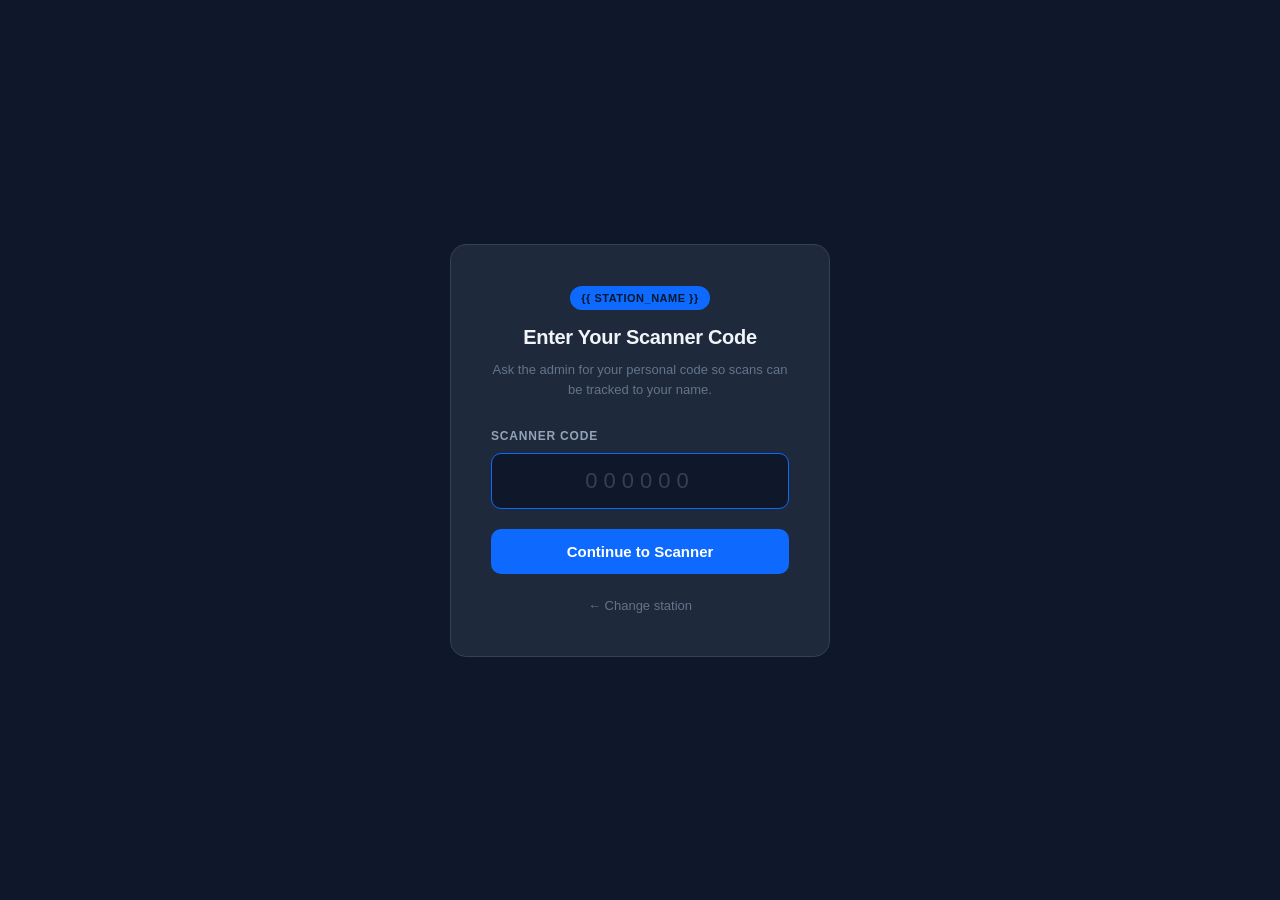
<file: templates/scanner_login.html>
<!DOCTYPE html>
<html lang="en">
<head>
    <meta charset="UTF-8">
    <meta name="viewport" content="width=device-width, initial-scale=1.0">
    <title>Scanner Code — Attendance System</title>
    <link rel="stylesheet" href="/static/style.css">
    <style>
        * { margin: 0; padding: 0; box-sizing: border-box; }

        body {
            min-height: 100vh;
            background-color: #0f172a;
            display: flex;
            align-items: center;
            justify-content: center;
            font-family: 'Segoe UI', sans-serif;
            padding: 20px;
        }

        .card {
            background: #1e293b;
            border: 1px solid #334155;
            border-radius: 16px;
            padding: 40px;
            width: 100%;
            max-width: 380px;
        }

        .logo { text-align: center; margin-bottom: 28px; }

        .badge {
            display: inline-block;
            background: #0e6aff;
            color: #03182c;
            font-size: 11px;
            font-weight: 700;
            padding: 4px 11px;
            border-radius: 99px;
            margin-bottom: 12px;
            letter-spacing: 0.5px;
            text-transform: uppercase;
        }

        .logo h1 { color: #f1f5f9; font-size: 20px; font-weight: 700; }
        .logo p  { color: #64748b; font-size: 13px; margin-top: 8px; line-height: 1.5; }

        label {
            display: block;
            color: #94a3b8;
            font-size: 12px;
            font-weight: 600;
            text-transform: uppercase;
            letter-spacing: 0.8px;
            margin-bottom: 8px;
        }

        input[type="text"] {
            width: 100%;
            padding: 14px 16px;
            background: #0f172a;
            border: 1px solid #334155;
            border-radius: 10px;
            color: #f1f5f9;
            font-size: 22px;
            letter-spacing: 6px;
            text-align: center;
            outline: none;
            transition: border-color 0.2s;
        }

        input:focus { border-color: #0e6aff; }
        input::placeholder { color: #334155; letter-spacing: 6px; }

        button {
            width: 100%;
            margin-top: 20px;
            padding: 14px;
            background: #0e6aff;
            color: white;
            border: none;
            border-radius: 10px;
            font-size: 15px;
            font-weight: 600;
            cursor: pointer;
            transition: background 0.2s, transform 0.1s;
        }

        button:hover { background: #0a54cc; }
        button:active { transform: scale(0.99); }

        .error {
            background: #450a0a;
            border: 1px solid #dc2626;
            color: #fca5a5;
            padding: 12px 14px;
            border-radius: 8px;
            font-size: 13px;
            margin-top: 16px;
            display: none;
            text-align: center;
        }

        .back-link { text-align: center; margin-top: 22px; font-size: 13px; }
        .back-link a { color: #64748b; text-decoration: none; }
        .back-link a:hover { color: #94a3b8; }
    </style>
</head>
<body>
    <div class="card">
        <div class="logo">
            <span class="badge">{{ station_name }}</span>
            <h1>Enter Your Scanner Code</h1>
            <p>Ask the admin for your personal code so scans can be tracked to your name.</p>
        </div>

        <label for="code">Scanner Code</label>
        <input type="text" id="code" placeholder="000000" inputmode="numeric" maxlength="10"
            autocomplete="off" onkeydown="if(event.key==='Enter') verifyCode()">

        <button onclick="verifyCode()">Continue to Scanner</button>

        <div class="error" id="error"></div>

        <div class="back-link">
            <a href="/station/logout">← Change station</a>
        </div>
    </div>

    <script>
        document.getElementById('code').focus();

        async function verifyCode() {
            const codeInput = document.getElementById('code');
            const error = document.getElementById('error');
            const code = codeInput.value.trim();

            if (!code) {
                error.textContent = 'Please enter your scanner code.';
                error.style.display = 'block';
                return;
            }

            error.style.display = 'none';

            try {
                const res = await fetch('/scanner/login', {
                    method: 'POST',
                    headers: { 'Content-Type': 'application/json' },
                    body: JSON.stringify({ code })
                });
                const data = await res.json();

                if (data.success) {
                    window.location.href = '/scanner';
                } else {
                    error.textContent = data.message;
                    error.style.display = 'block';
                    codeInput.value = '';
                    codeInput.focus();
                }
            } catch (err) {
                error.textContent = 'Connection lost. Please try again.';
                error.style.display = 'block';
            }
        }
    </script>
</body>
</html>
</file>
<file: static/style.css>
/* ── Reset & Base ─────────────────────────────────────────── */
*, *::before, *::after {
    margin: 0;
    padding: 0;
    box-sizing: border-box;
}

:root {
    --bg-dark:      #0f172a;
    --bg-card:      #1e293b;
    --border:       #334155;
    --text-primary: #f1f5f9;
    --text-muted:   #64748b;
    --text-sub:     #94a3b8;
    --blue:         #0ea5e9;
    --blue-dark:    #0284c7;
    --green:        #22c55e;
    --amber:        #f59e0b;
    --red:          #dc2626;
}

html {
    font-size: 16px;
    -webkit-text-size-adjust: 100%;
}

body {
    font-family: 'Segoe UI', sans-serif;
    background-color: var(--bg-dark);
    color: var(--text-primary);
    line-height: 1.5;
}

/* ── Scrollbar ────────────────────────────────────────────── */
::-webkit-scrollbar {
    width: 6px;
}

::-webkit-scrollbar-track {
    background: var(--bg-dark);
}

::-webkit-scrollbar-thumb {
    background: var(--border);
    border-radius: 99px;
}

/* ── Typography ───────────────────────────────────────────── */
h1, h2, h3 {
    font-weight: 700;
    letter-spacing: -0.3px;
    color: var(--text-primary);
}

p {
    color: var(--text-muted);
}

a {
    color: var(--blue);
    text-decoration: none;
}

a:hover {
    text-decoration: underline;
}

/* ── Utility Classes ──────────────────────────────────────── */
.text-muted   { color: var(--text-muted); }
.text-success { color: var(--green); }
.text-warning { color: var(--amber); }
.text-danger  { color: var(--red); }
.text-info    { color: var(--blue); }

.mt-1 { margin-top: 4px; }
.mt-2 { margin-top: 8px; }
.mt-3 { margin-top: 16px; }
.mt-4 { margin-top: 24px; }

.mb-1 { margin-bottom: 4px; }
.mb-2 { margin-bottom: 8px; }
.mb-3 { margin-bottom: 16px; }
.mb-4 { margin-bottom: 24px; }

/* ── Loading Spinner ──────────────────────────────────────── */
.spinner {
    width: 20px;
    height: 20px;
    border: 2px solid var(--border);
    border-top-color: var(--blue);
    border-radius: 50%;
    animation: spin 0.7s linear infinite;
    display: inline-block;
}

@keyframes spin {
    to { transform: rotate(360deg); }
}

/* ── Toast Notification ───────────────────────────────────── */
.toast {
    position: fixed;
    bottom: 24px;
    right: 24px;
    background: var(--bg-card);
    border: 1px solid var(--border);
    color: var(--text-primary);
    padding: 14px 20px;
    border-radius: 10px;
    font-size: 14px;
    font-weight: 500;
    box-shadow: 0 8px 24px rgba(0,0,0,0.4);
    z-index: 999;
    animation: slideUp 0.3s ease;
    max-width: 300px;
}

.toast.success { border-left: 4px solid var(--green); }
.toast.error   { border-left: 4px solid var(--red); }
.toast.info    { border-left: 4px solid var(--blue); }

@keyframes slideUp {
    from { opacity: 0; transform: translateY(16px); }
    to   { opacity: 1; transform: translateY(0); }
}

.navbar {
    background: #1e293b;
    border-bottom: 1px solid #334155;
    padding: 0 24px;
    display: flex;
    align-items: center;
    justify-content: space-between;
    height: 80px;
    position: sticky;
    top: 0;
    z-index: 100;
    margin: -32px -24px 32px -24px;
    /* border-radius: 50px; */
}
.navbar-brand {
    color: #f1f5f9;
    font-weight: 700;
    font-size: 25px;
    text-decoration: none;
    display: flex;
    align-items: center;
    gap: 8px;
}
.navbar-brand span {
    background: #7c3aed;
    color: white;
    font-size: 10px;
    padding: 2px 8px;
    border-radius: 99px;
    font-weight: 600;
    text-transform: uppercase;
    letter-spacing: 0.5px;
}
.navbar-links {
    display: flex;
    align-items: center;
    gap: 4px;
}
.navbar-links a {
    color: #64748b;
    text-decoration: none;
    font-size: 15px;
    font-weight: 750;
    padding: 6px 12px;
    border-radius: 8px;
    transition: all 0.2s;
    display: flex;
    align-items: center;
    gap: 6px;
}
.navbar-links a:hover {
    color: #f1f5f9;
    background: #263347;
}
.navbar-links a.active {
    color: #f1f5f9;
    background: #263347;
}
.navbar-links .logout-btn {
    color: #dc2626;
    margin-left: 8px;
}
.navbar-links .logout-btn:hover {
    background: #450a0a;
    color: #fca5a5;
}
@media (max-width: 768px) {
    .navbar { flex-wrap: wrap; height: auto; padding: 12px 16px; gap: 12px; }
    .navbar-links { flex-wrap: wrap; gap: 2px; }
    .navbar-links a { font-size: 12px; padding: 5px 8px; }
}

/* ── Responsive ───────────────────────────────────────────── */
@media (max-width: 600px) {
    body {
        padding: 16px;
    }

    table {
        font-size: 12px;
    }

    thead th, tbody td {
        padding: 10px 10px;
    }
}
</file>
